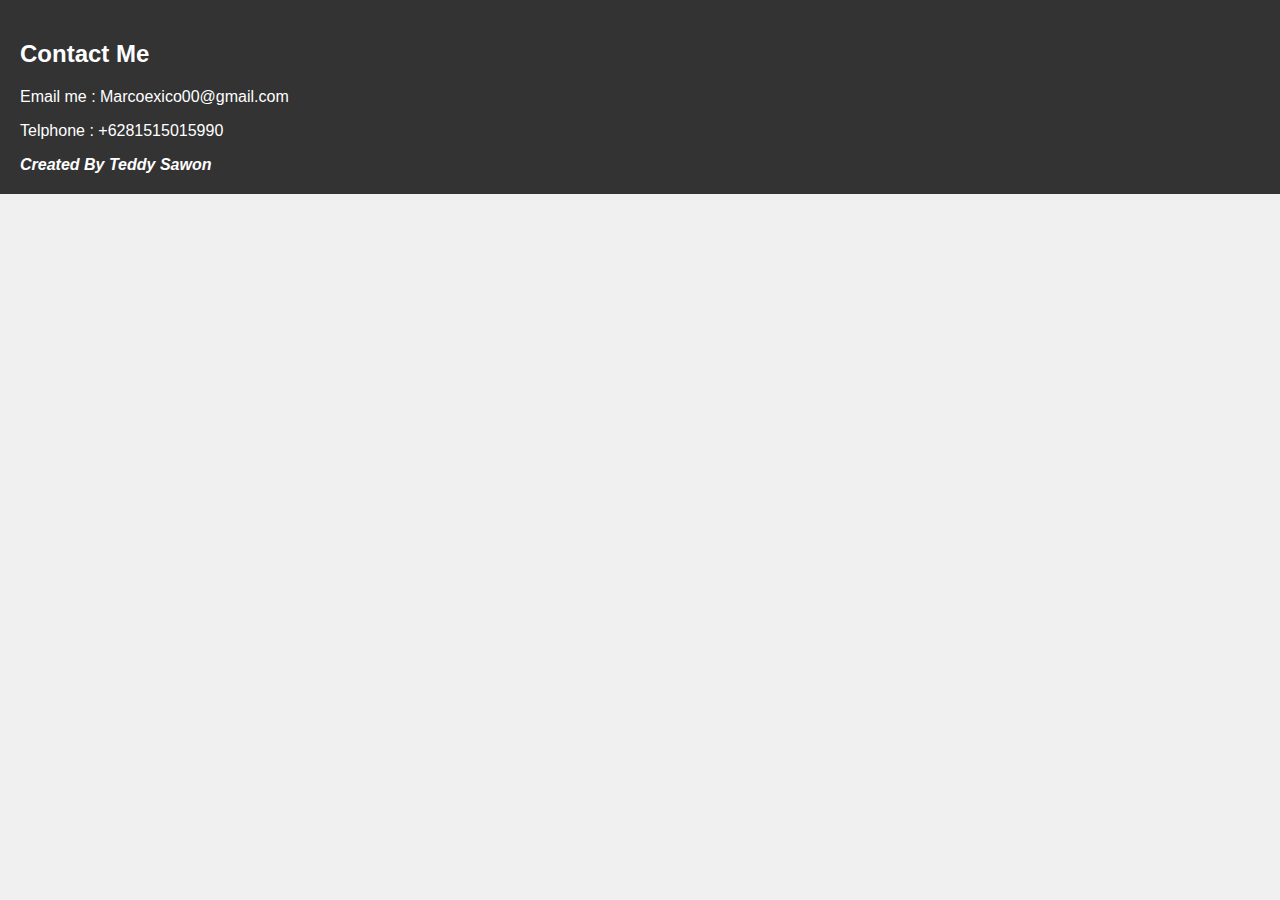
<file: footer.html>
<!DOCTYPE html>
<html lang="en">

<head>
    <link rel="stylesheet" href="style.css">
</head>

<body>
    <footer>
        <h2>Contact Me</h2>
        <p>Email me : Marcoexico00@gmail.com</p>
        <p>Telphone : +6281515015990</p>
        <i><b>Created By Teddy Sawon</b></i>
    </footer>
</body>

</html>
</file>
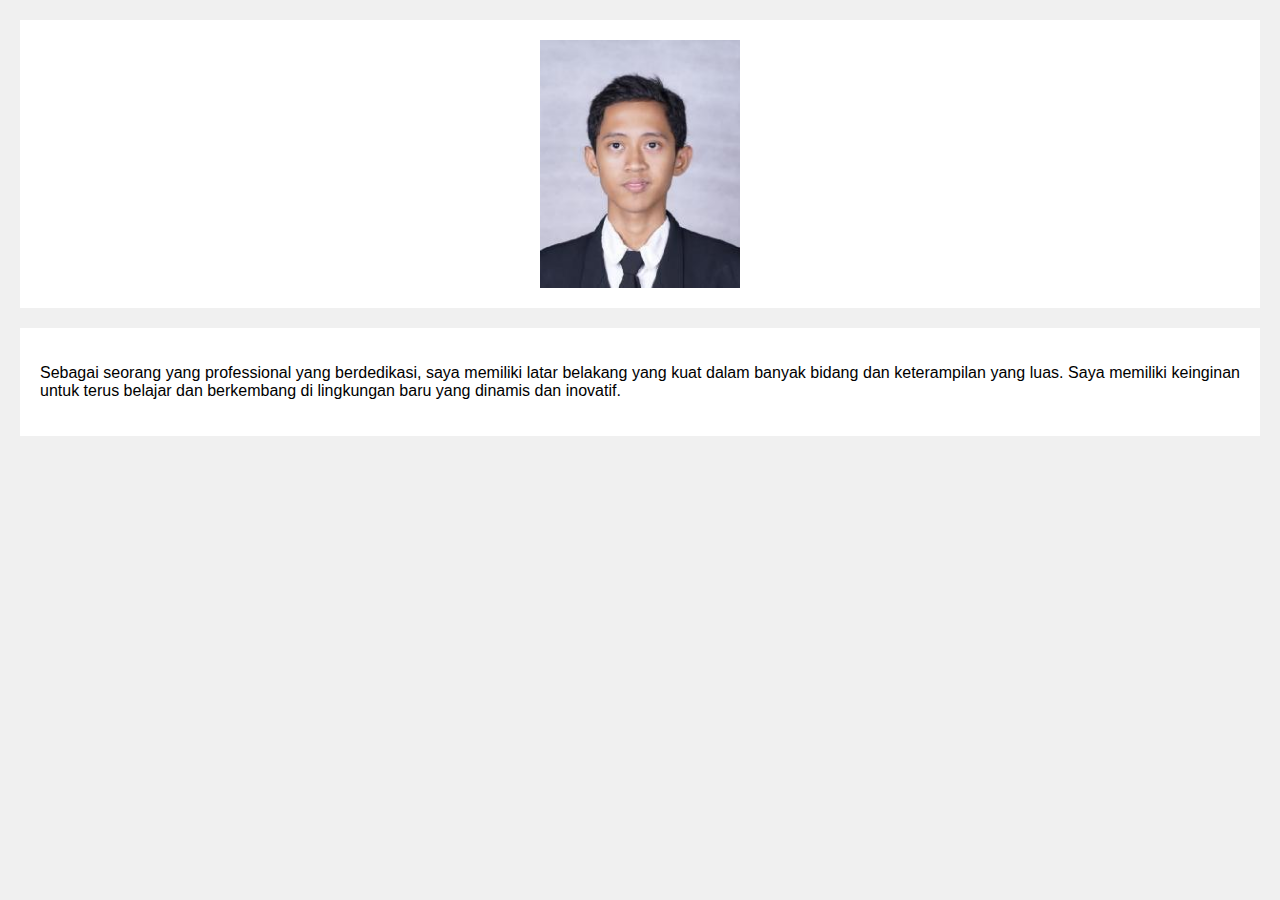
<file: home.html>
<!DOCTYPE html>
<html lang="en">
<head>
    <meta name="viewport" content="width=device-width, initial-scale=1">
    <link rel="stylesheet" href="style.css">
</head>
<body>
    <section id="about">
        <div class="about-content"> 
            <img src="1461900251.jpg" alt="Foto Profil Anda" width="200px" height="200px">
        </div>
    </section>

    <section>
        <p class="justify-text">Sebagai seorang yang professional yang berdedikasi, 
            saya memiliki latar belakang yang kuat dalam banyak bidang 
            dan keterampilan yang luas.
            Saya memiliki keinginan untuk terus belajar dan berkembang 
            di lingkungan baru yang dinamis dan inovatif.</p>
    </section>

</body>
</html>
</file>
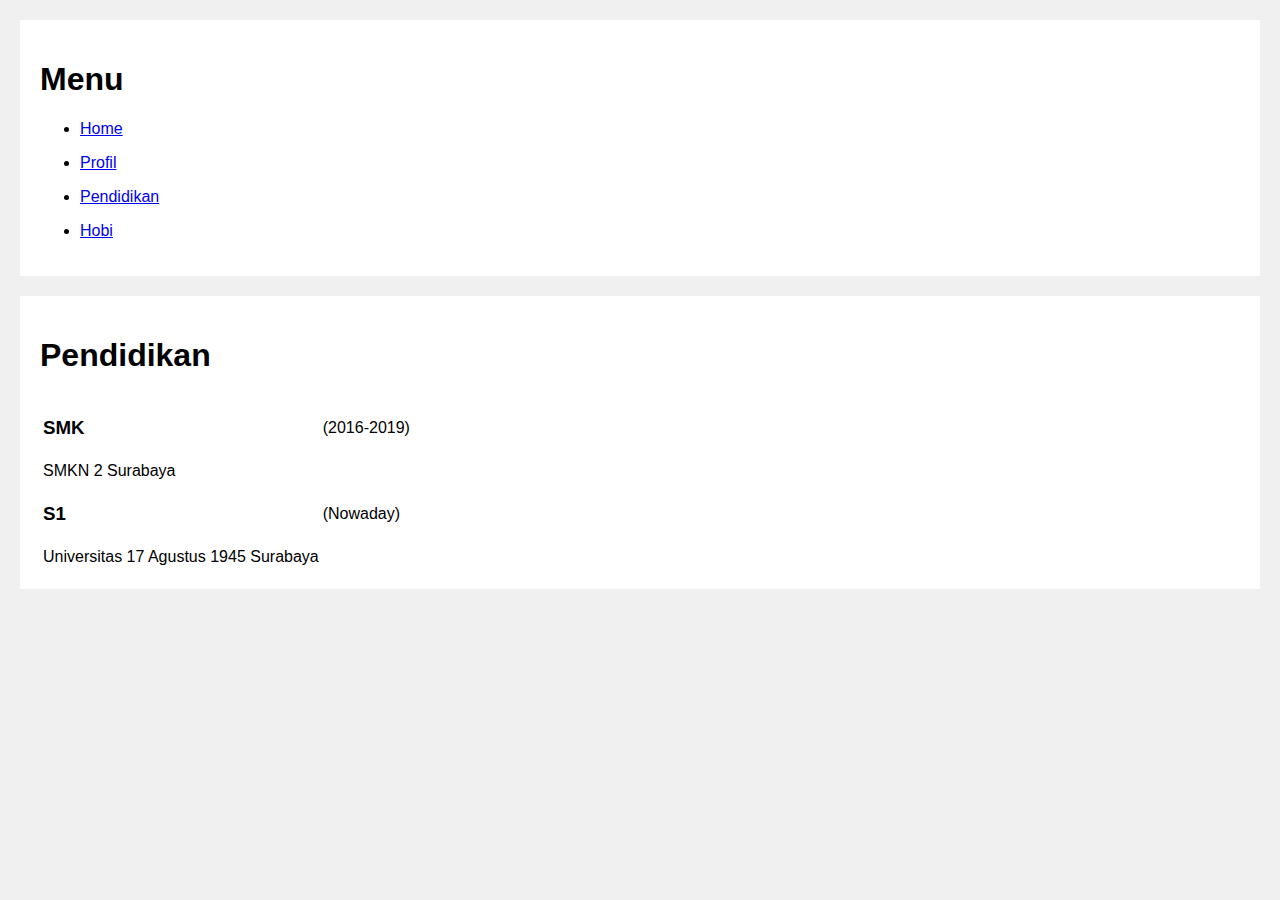
<file: menu.html>
<!DOCTYPE html>
<html lang="en">

<head>
    <link rel="stylesheet" href="style.css">
</head>

<body>
    <section>
        <h1>Menu</h1>
        <ul>
            <li>
                <a href="back.html" target="RighFrame">
                    <p class="left-text">Home</p></a>
            </li>
            <li>
                <a href="profil.html" target="RighFrame">
                    <p class="left-text">Profil</p></a>
            </li>
            <li>
                <a href="pendidikan.html" target="RighFrame">
                    <p class="left-text">Pendidikan</p></a>
            </li>
            <li>
                <a href="hobi.html" target="RighFrame">
                    <p class="left-text">Hobi</p></a>
            </li>
        </ul>
    </section>

    <section id="projects">
        <h1>Pendidikan</h1>
        <table>
            <tr>
                <td>
                    <h3>SMK</h3>
                </td>
                <td>
                    <p>(2016-2019)</p>
                </td>
            </tr>
            <tr>
                <td>
                    SMKN 2 Surabaya
                </td>
            </tr>
            <tr>
                <td>
                    <h3>S1</h3>
                </td>
                <td>
                    <p>(Nowaday)</p>
                </td>
            </tr>
            <tr>
                <td>
                    Universitas 17 Agustus 1945 Surabaya
                </td>
            </tr>
        </table>
    </section>
</body>
</html>
</file>
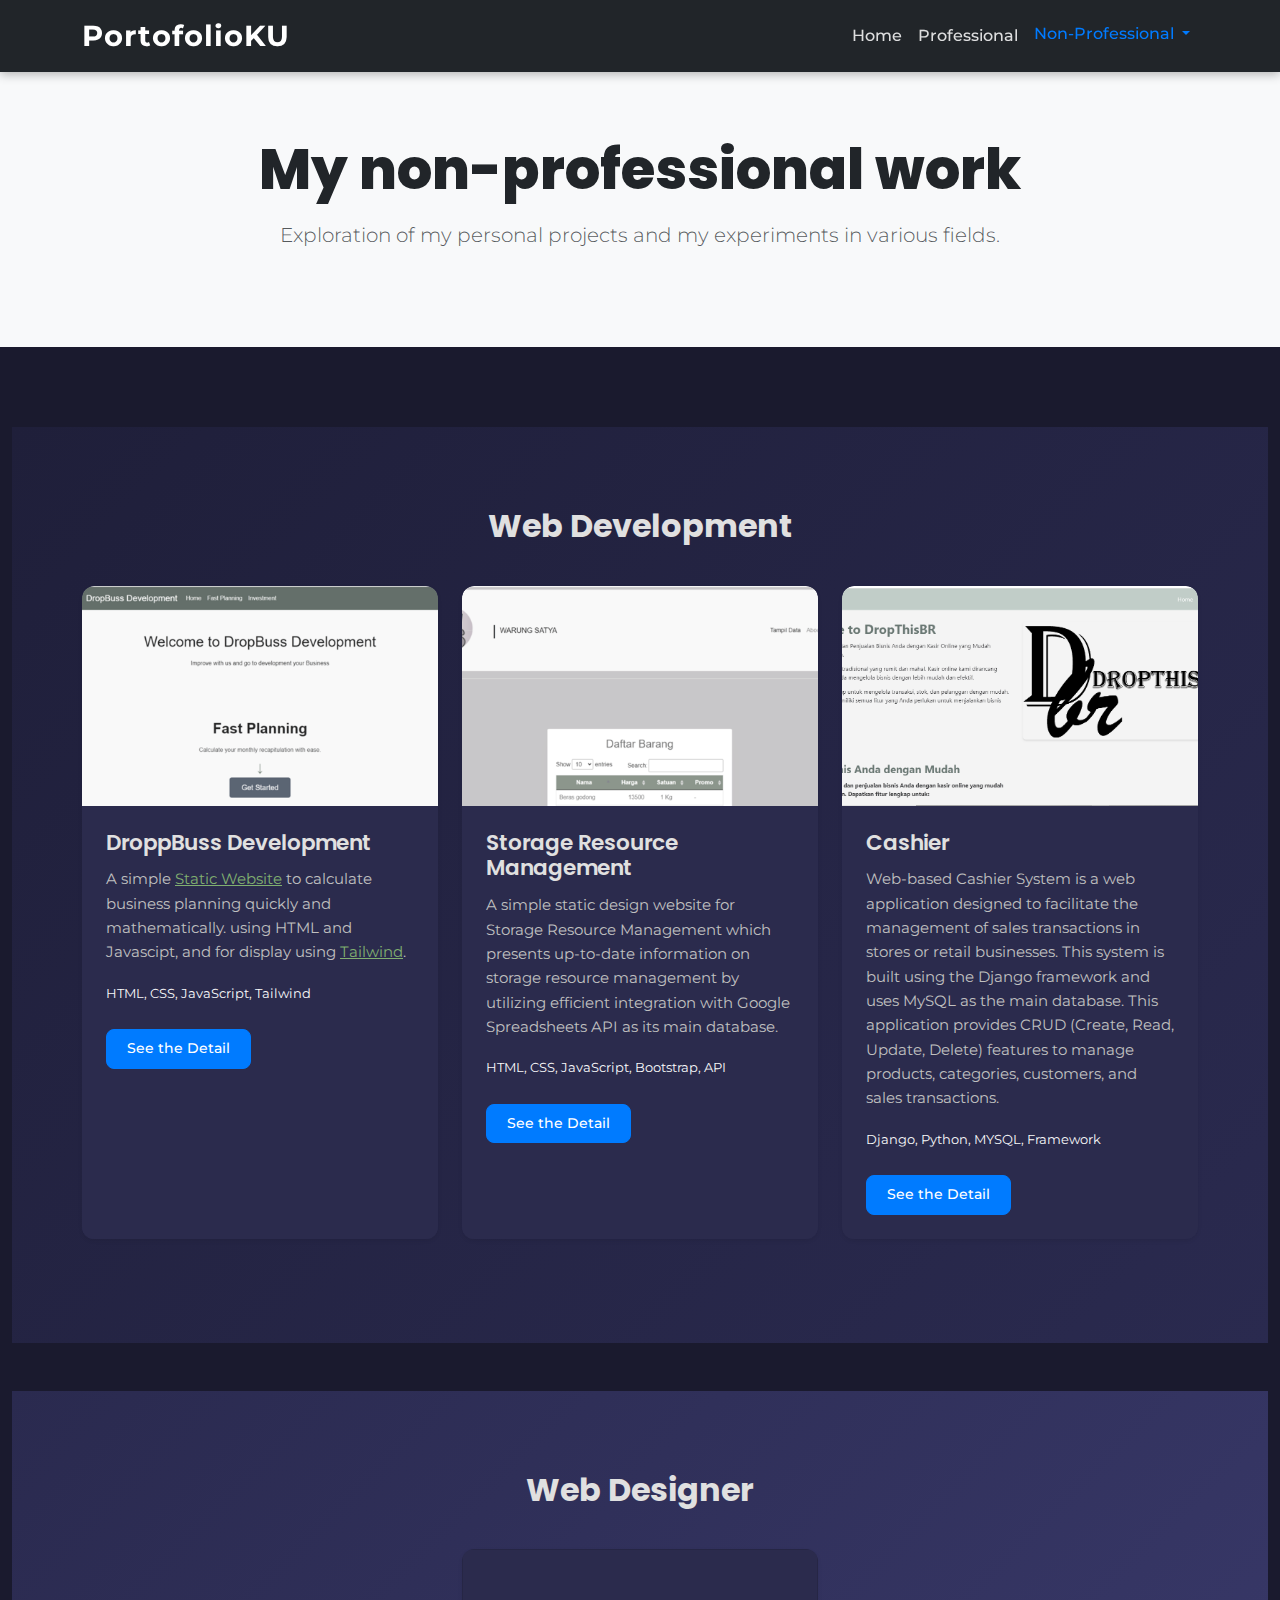
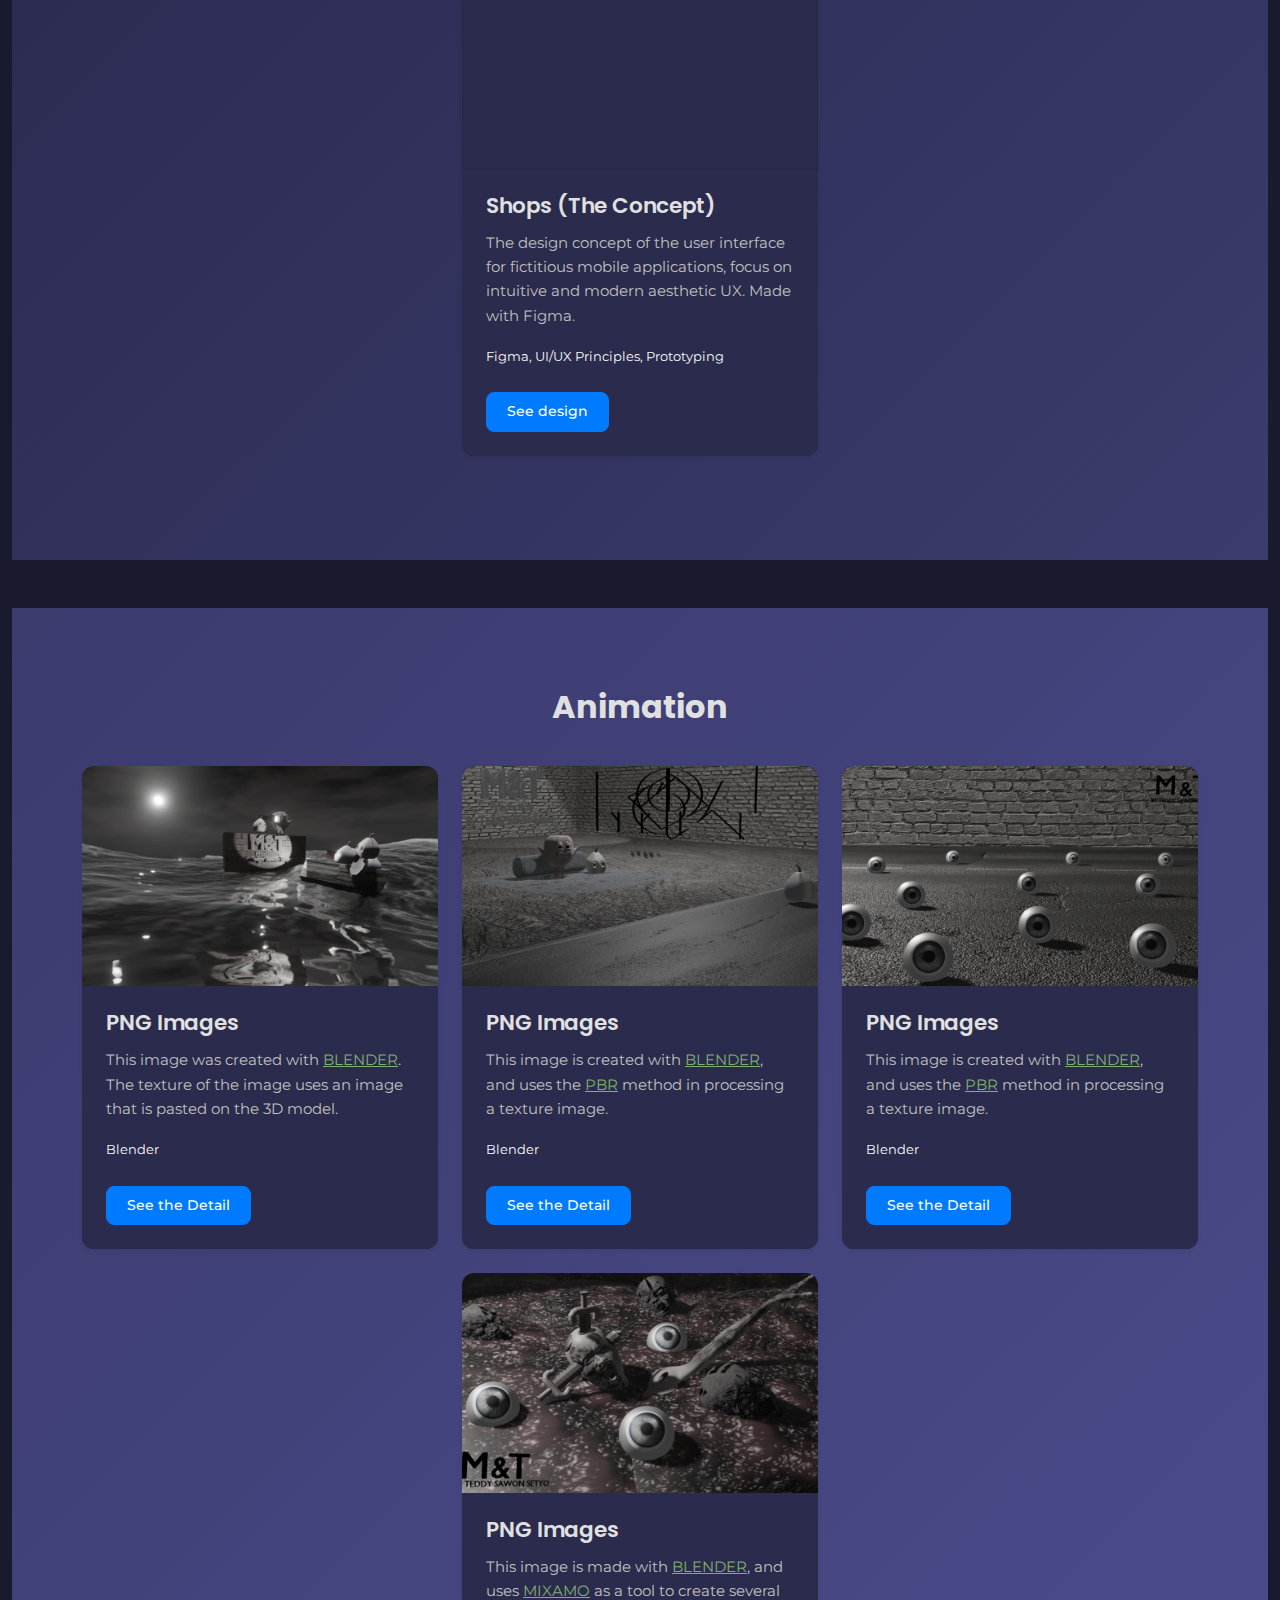
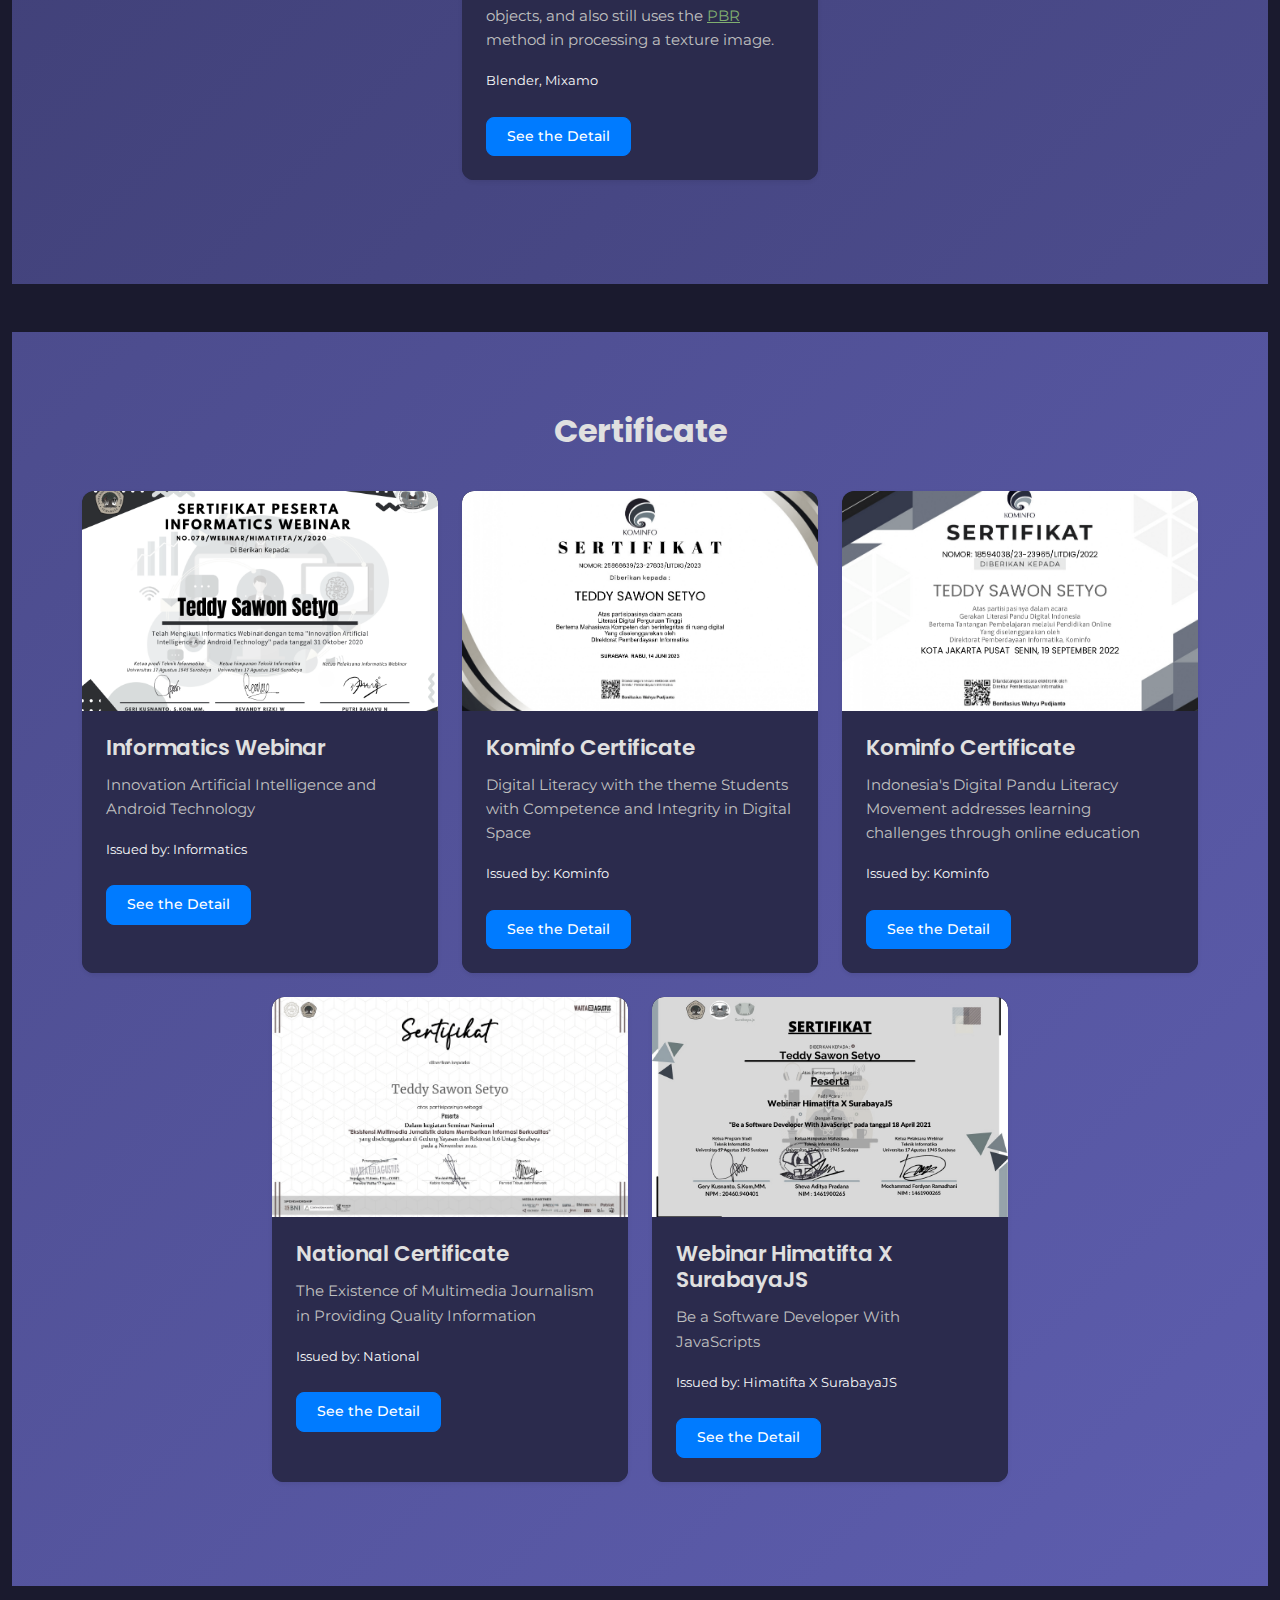
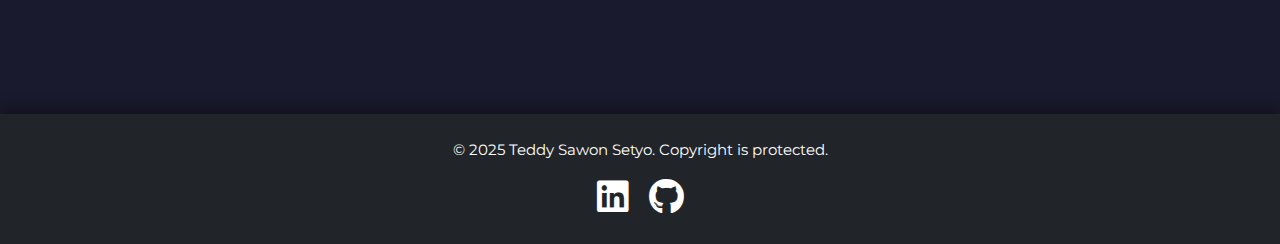
<file: nonProfessional.html>
<!DOCTYPE html>
<html lang="id">
<head>
    <meta charset="UTF-8">
    <meta name="viewport" content="width=device-width, initial-scale=1.0">
    <title>Non-Professional - Nama Anda</title>
    <link href="https://cdn.jsdelivr.net/npm/bootstrap@5.3.3/dist/css/bootstrap.min.css" rel="stylesheet">
    <link rel="stylesheet" href="https://cdnjs.cloudflare.com/ajax/libs/font-awesome/6.5.2/css/all.min.css">
    <link rel="preconnect" href="https://fonts.googleapis.com">
    <link rel="preconnect" href="https://fonts.gstatic.com" crossorigin>
    <link href="https://fonts.googleapis.com/css2?family=Montserrat:wght@400;500;600;700;800&family=Poppins:wght@400;500;600;700&display=swap" rel="stylesheet">
    <link rel="stylesheet" href="css/style.css">
</head>
<body>

    <nav class="navbar navbar-expand-lg navbar-dark bg-dark fixed-top">
        <div class="container">
            <a class="navbar-brand" href="index.html">PortofolioKU</a>
            <button class="navbar-toggler" type="button" data-bs-toggle="collapse" data-bs-target="#navbarNav" aria-controls="navbarNav" aria-expanded="false" aria-label="Toggle navigation">
                <span class="navbar-toggler-icon"></span>
            </button>
            <div class="collapse navbar-collapse" id="navbarNav">
                <ul class="navbar-nav ms-auto">
                    <li class="nav-item">
                        <a class="nav-link" href="index.html">Home</a>
                    </li>
                    <li class="nav-item">
                        <a class="nav-link" href="professional.html">Professional</a>
                    </li>
                    <li class="nav-item dropdown">
                        <a class="nav-link dropdown-toggle active" aria-current="page" href="#" id="navbarDropdown" role="button" data-bs-toggle="dropdown" aria-expanded="false">
                            Non-Professional
                        </a>
                        <ul class="dropdown-menu" aria-labelledby="navbarDropdown">
                            <li><a class="dropdown-item" href="#web-dev">Web Dev</a></li>
                            <li><a class="dropdown-item" href="#web-designer">Web Designer</a></li>
                            <li><a class="dropdown-item" href="#animation">Animation</a></li>
                            <li><a class="dropdown-item" href="#certificates">Certificates</a></li>
                        </ul>
                    </li>
                </ul>
            </div>
        </div>
    </nav>

    <section class="py-5 bg-light text-center" style="margin-top: 56px;">
        <div class="container">
            <h1 class="display-4 mb-3 text-dark">My non-professional work</h1>
            <p class="lead text-muted">Exploration of my personal projects and my experiments in various fields.</p>
        </div>
    </section>

    <section id="non-professional-content" class="py-5">
        <div class="container-fluid">

            <div id="web-dev" class="category-section category-webdev py-5 mb-5">
                <div class="container">
                    <h2 class="mb-4 text-center">Web Development</h2>
                    <div class="row justify-content-center" id="webdev-projects-container">
                        </div>
                </div>
            </div>

            <div id="web-designer" class="category-section category-webdesigner py-5 mb-5">
                <div class="container">
                    <h2 class="mb-4 text-center">Web Designer</h2>
                    <div class="row justify-content-center" id="webdesigner-projects-container">
                        </div>
                </div>
            </div>

            <div id="animation" class="category-section category-animation py-5 mb-5">
                <div class="container">
                    <h2 class="mb-4 text-center">Animation</h2>
                    <div class="row justify-content-center" id="animation-projects-container">
                        </div>
                </div>
            </div>

            <div id="certificates" class="category-section category-certificates py-5 mb-5">
                <div class="container">
                    <h2 class="mb-4 text-center">Certificate</h2>
                    <div class="row justify-content-center" id="certificates-container">
                        </div>
                </div>
            </div>

        </div>
    </section>

    <footer class="bg-dark text-white text-center py-4">
        <div class="container">
            <p>&copy; 2025 Teddy Sawon Setyo. Copyright is protected.</p>
            <div class="social-links">
                <a href="https://id.linkedin.com/in/teddy-sawon-424aab264" class="text-white mx-2"><i class="fab fa-linkedin fa-lg"></i></a>
                <a href="https://github.com/TeddySawon/" class="text-white mx-2"><i class="fab fa-github fa-lg"></i></a>
            </div>
        </div>
    </footer>

    <script src="https://cdn.jsdelivr.net/npm/bootstrap@5.3.3/dist/js/bootstrap.bundle.min.js"></script>
    <script src="js/nonProfessional.js"></script>
    <script src="js/script.js"></script>
</body>
</html>
</file>
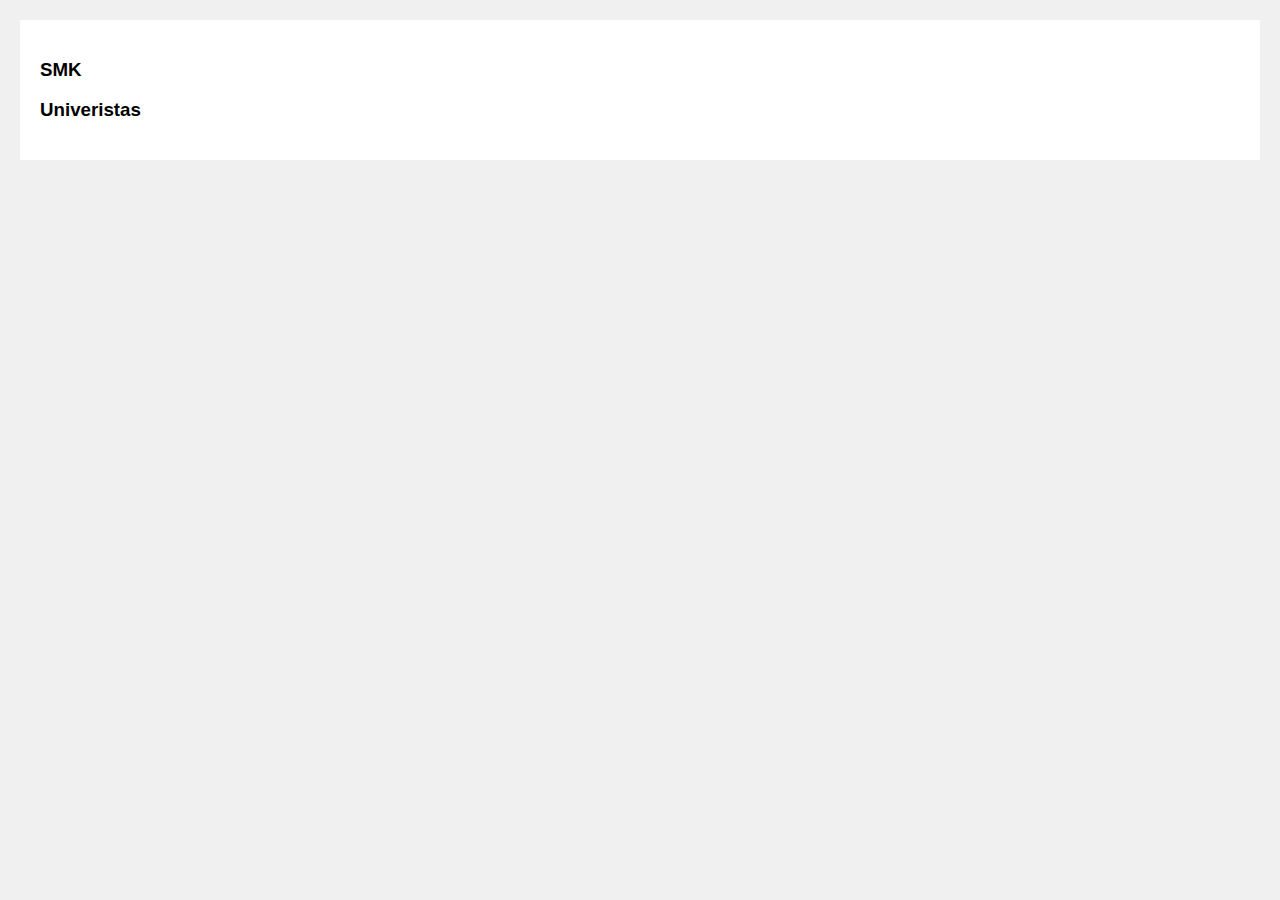
<file: pendidikan.html>
<!DOCTYPE html>
<html lang="en">
<head>
    <meta name="viewport" content="width=device-width, initial-scale=1">
    <link rel="stylesheet" href="style.css">
</head>
<body>
    <section>
        <h3>SMK</h3>
        <h3>Univeristas</h3>
    </section>
</body>
</html>
</file>
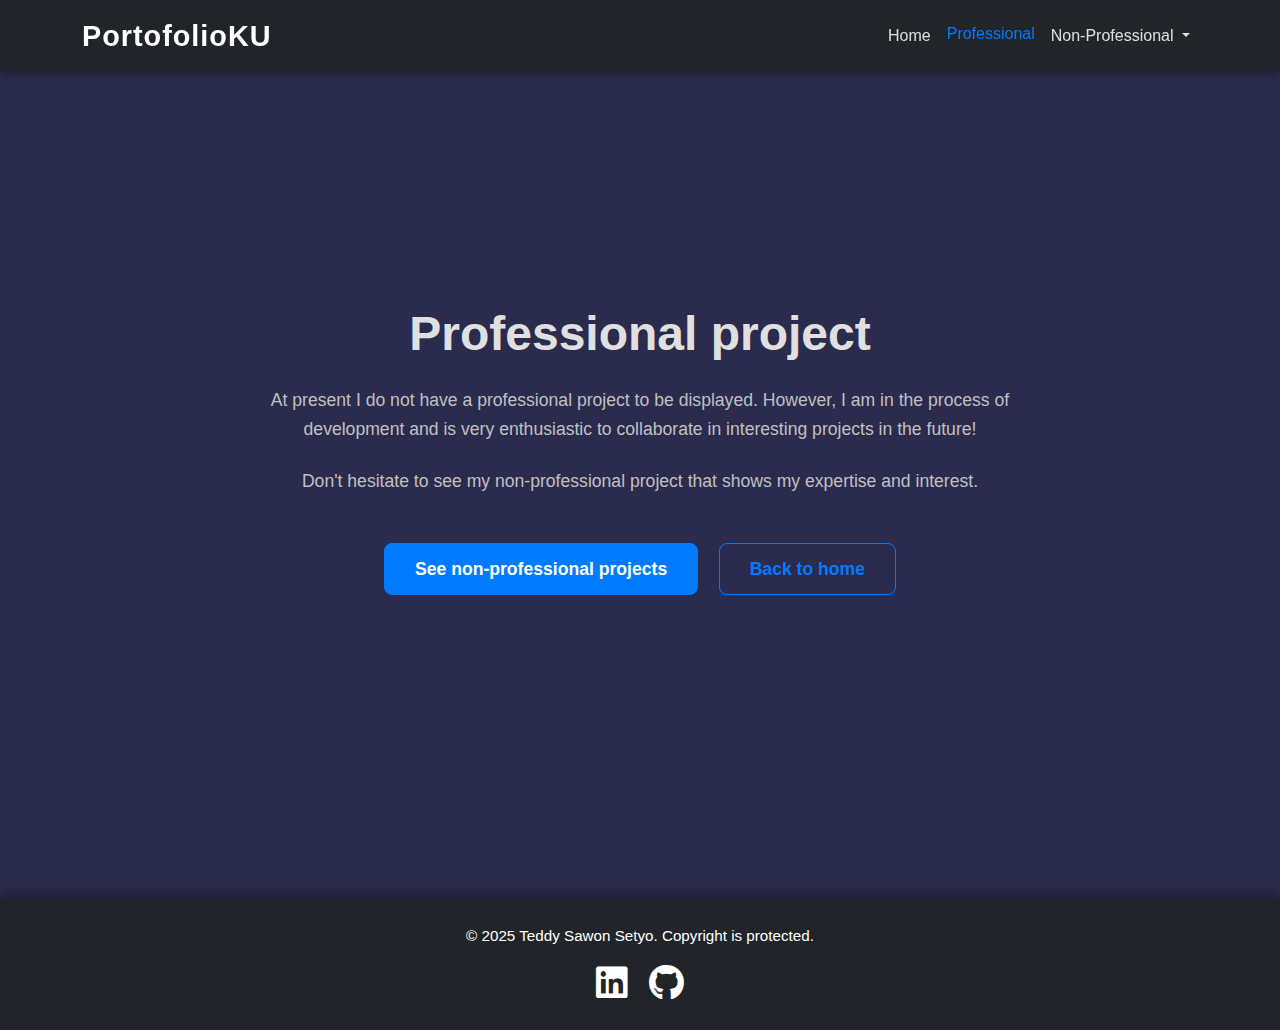
<file: professional.html>
<!DOCTYPE html>
<html lang="id">
<head>
    <meta charset="UTF-8">
    <meta name="viewport" content="width=device-width, initial-scale=1.0">
    <title>Professional - Teddy Sawon Setyo</title>
    <link href="https://cdn.jsdelivr.net/npm/bootstrap@5.3.3/dist/css/bootstrap.min.css" rel="stylesheet">
    <link rel="stylesheet" href="https://cdnjs.cloudflare.com/ajax/libs/font-awesome/6.5.2/css/all.min.css">
    <link rel="stylesheet" href="css/style.css">
</head>
<body>

    <nav class="navbar navbar-expand-lg navbar-dark bg-dark fixed-top">
        <div class="container">
            <a class="navbar-brand" href="index.html">PortofolioKU</a>
            <button class="navbar-toggler" type="button" data-bs-toggle="collapse" data-bs-target="#navbarNav" aria-controls="navbarNav" aria-expanded="false" aria-label="Toggle navigation">
                <span class="navbar-toggler-icon"></span>
            </button>
            <div class="collapse navbar-collapse" id="navbarNav">
                <ul class="navbar-nav ms-auto">
                    <li class="nav-item">
                        <a class="nav-link" href="index.html">Home</a>
                    </li>
                    <li class="nav-item">
                        <a class="nav-link active" aria-current="page" href="professional.html">Professional</a>
                    </li>
                    <li class="nav-item dropdown">
                        <a class="nav-link dropdown-toggle" href="#" id="navbarDropdown" role="button" data-bs-toggle="dropdown" aria-expanded="false">
                            Non-Professional
                        </a>
                        <ul class="dropdown-menu" aria-labelledby="navbarDropdown">
                            <li><a class="dropdown-item" href="nonProfessional.html#web-dev">Web Dev</a></li>
                            <li><a class="dropdown-item" href="nonProfessional.html#web-designer">Web Designer</a></li>
                            <li><a class="dropdown-item" href="nonProfessional.html#animation">Animation</a></li>
                            <li><a class="dropdown-item" href="nonProfessional.html#certificates">Certificates</a></li>
                        </ul>
                    </li>
                </ul>
            </div>
        </div>
    </nav>

    <section id="professional-content" class="d-flex align-items-center vh-100 py-5">
        <div class="container text-center">
            <h1 class="display-4 mb-4">Professional project</h1>
            <p class="lead mb-4">
                At present I do not have a professional project to be displayed. 
                However, I am in the process of development and is very enthusiastic to collaborate in interesting projects in the future!
            </p>
            <p class="mb-5">
                Don't hesitate to see my non-professional project that shows my expertise and interest.
            </p>
            <a href="nonProfessional.html" class="btn btn-primary btn-lg me-3">See non-professional projects</a>
            <a href="index.html" class="btn btn-outline-dark btn-lg">Back to home</a>
        </div>
    </section>

    <footer class="bg-dark text-white text-center py-4">
        <div class="container">
            <p>&copy; 2025 Teddy Sawon Setyo. Copyright is protected.</p>
            <div class="social-links">
                <a href="https://id.linkedin.com/in/teddy-sawon-424aab264" class="text-white mx-2"><i class="fab fa-linkedin fa-lg"></i></a>
                <a href="https://github.com/TeddySawon/" class="text-white mx-2"><i class="fab fa-github fa-lg"></i></a>
            </div>
        </div>
    </footer>

    <script src="https://cdn.jsdelivr.net/npm/bootstrap@5.3.3/dist/js/bootstrap.bundle.min.js"></script>
    <script src="js/script.js"></script>
</body>
</html>
</file>
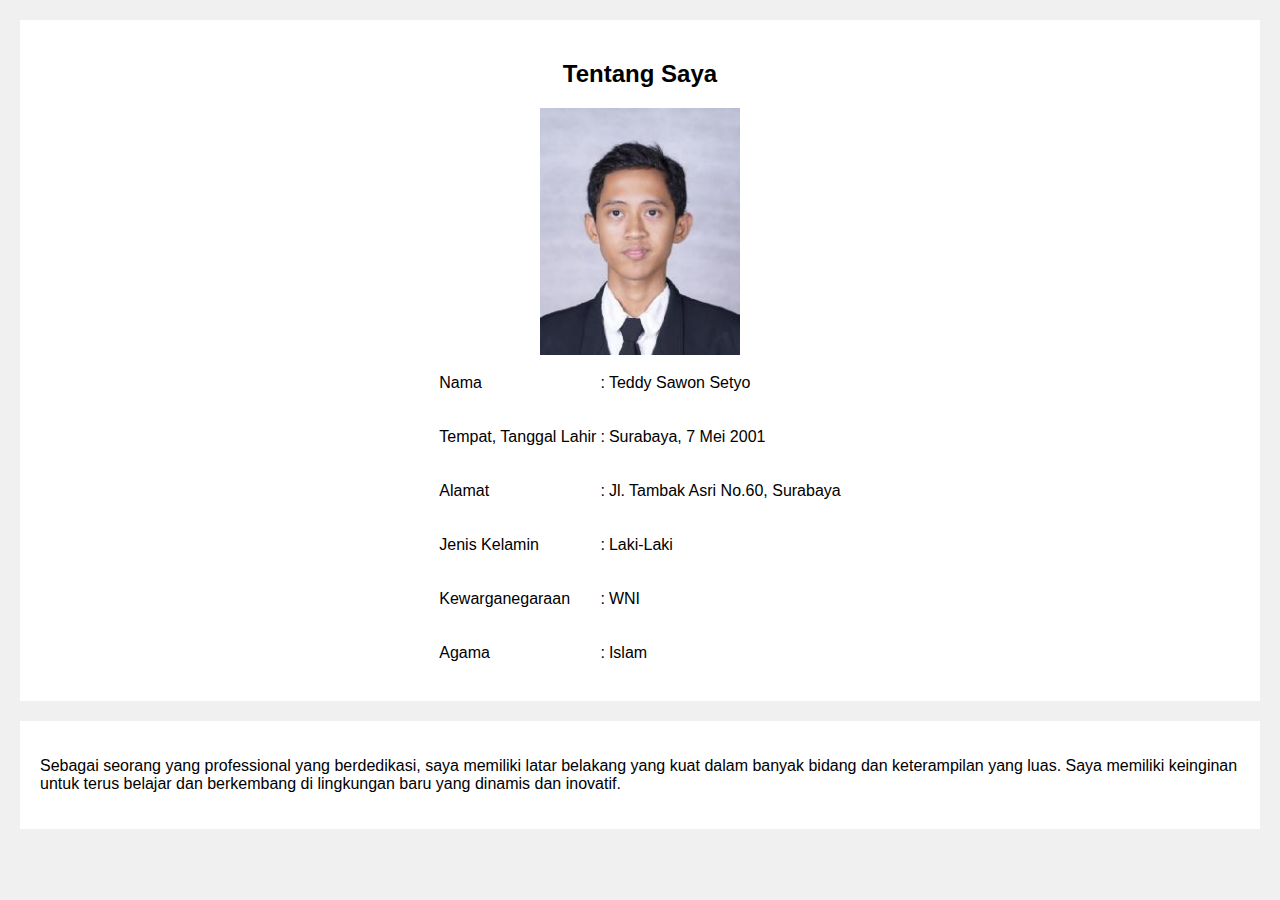
<file: profil.html>
<!DOCTYPE html>
<html lang="en">
<head>
    <link rel="stylesheet" href="style.css">
</head>
<body>
    <section id="about">
        <h2>Tentang Saya</h2>

        <div class="about-content"> 
            <img src="1461900251.jpg" alt="Foto Profil Anda" width="200px" height="200px">
        </div>
        
        <table>
            <tr>
                <td>
                    <p class="left-text">Nama</p>
                </td>
                <td>
                    <p>:</p>
                </td>
                <td>
                    <p class="left-text">Teddy Sawon Setyo</p>
                </td>
            </tr>
            <tr>
                <td>
                    <p class="left-text">Tempat, Tanggal Lahir</p>
                </td>
                <td>
                    <p>:</p>
                </td>
                <td>
                    <p class="left-text">Surabaya, 7 Mei 2001</p>
                </td>
            </tr>
            <tr>
                <td>
                    <p class="left-text">Alamat</p>
                </td>
                <td>
                    <p>:</p>
                </td>
                <td>
                    <p class="left-text">Jl. Tambak Asri No.60, Surabaya</p>
                </td>
            </tr>
            <tr>
                <td>
                    <p class="left-text">Jenis Kelamin</p>
                </td>
                <td>
                    <p>:</p>
                </td>
                <td>
                    <p class="left-text">Laki-Laki</p>
                </td>
            </tr>
            <tr>
                <td>
                    <p class="left-text">Kewarganegaraan</p>
                </td>
                <td>
                    <p>:</p>
                </td>
                <td>
                    <p class="left-text">WNI</p>
                </td>
            </tr>
            <tr>
                <td>
                    <p class="left-text">Agama</p>
                </td>
                <td>
                    <p>:</p>
                </td>
                <td>
                    <p class="left-text">Islam</p>
                </td>
            </tr>
        </table>
    </section>

    <section>
        <p>Sebagai seorang yang professional yang berdedikasi, 
            saya memiliki latar belakang yang kuat dalam banyak bidang 
            dan keterampilan yang luas.
            Saya memiliki keinginan untuk terus belajar dan berkembang 
            di lingkungan baru yang dinamis dan inovatif.</p>
    </section>

</body>
</html>
</file>
<file: style.css>
/* Gaya Umum */
body {
    font-family: Arial, sans-serif;
    margin: 0;
    padding: 0;
    background-color: #f0f0f0;
}

header {
    background-color: #333;
    color: #fff;
    text-align: center;
    padding: 20px;
}

footer {
    background-color: #333;
    color: #fff;
    text-align: left;
    padding: 20px;
}

h1 {
    font-size: 2em;
}

section {
    padding: 20px;
    margin: 20px;
    background-color: #fff;
}

/* Gaya untuk Proyek */
.project {
    margin: 10px 0;
    border: 1px solid #ccc;
    padding: 10px;
    border-radius: 5px;
}

/* Gaya untuk Bagian "Tentang Saya" */
#about {
    display: flex;
    flex-direction: column;
    align-items: center;
    text-align: center;
}

.about-content {
    display: flex;
    flex-direction: column;
    align-items: center;
    max-width: 100%;
}

.about-text {
    margin-bottom: 20px;
    max-width: 50%;
    text-align: center;
}

img {
    max-width: 100%; /* Gambar tidak akan melebihi lebar layar */
    height: auto; /* Mempertahankan aspek rasio gambar */
}


/* Media Queries untuk tampilan mobile */
@media (max-width: 768px) {
    .about-content {
        flex-direction: column;
        align-items: center;
    }

    .about-text {
        margin-bottom: 10px;
    }
}

.justify-text {
    text-align: justify;
}

.left-text {
    text-align: left;
}

.right-text {
    text-align: right;
}

//Button
button {
  padding: 1.3em 3em;
  font-size: 12px;
  text-transform: uppercase;
  letter-spacing: 2.5px;
  font-weight: 500;
  color: #000;
  background-color: #fff;
  border: none;
  border-radius: 45px;
  box-shadow: 0px 8px 15px rgba(0, 0, 0, 0.1);
  transition: all 0.3s ease 0s;
  cursor: pointer;
  outline: none;
}

button:hover {
  background-color: #23c483;
  box-shadow: 0px 15px 20px rgba(46, 229, 157, 0.4);
  color: #fff;
  transform: translateY(-7px);
}

button:active {
  transform: translateY(-1px);
}
</file>
<file: css/style.css>
/* Custom CSS for a Modern & Interactive Portfolio */

/* --- Global Styles --- */
body {
    font-family: 'Montserrat', sans-serif; /* Primary Font Choice */
    color: #f0f0f0; /* Changed default text color to light gray for better readability on dark backgrounds */
    line-height: 1.6;
    background-color: #1a1a2e; /* New primary background color (deep blue/purple) */
    overflow-x: hidden; /* Prevents unwanted horizontal scrolling */
    transition: all 0.3s ease-in-out; /* Global transition for general changes */
}

h1, h2, h3, h4, h5, h6 {
    font-family: 'Poppins', sans-serif; /* Font for Headings */
    font-weight: 700;
    color: #e0e0e0; /* Changed heading color to light gray */
}

/* --- Utility Classes --- */
/* Maintain a contrasting bright blue accent color */
.text-primary-accent {
    color: #007bff; /* Primary accent color */
}

.bg-primary-accent {
    background-color: #007bff; /* Primary accent color */
}

/* --- Navbar --- */
.navbar {
    transition: background-color 0.3s ease-in-out, box-shadow 0.3s ease-in-out;
    background-color: rgba(26, 26, 46, 0.95); /* Slightly darker than body background, semi-transparent */
    box-shadow: 0 2px 10px rgba(0, 0, 0, 0.3);
}

.navbar.scrolled {
    background-color: rgba(26, 26, 46, 1) !important; /* More solid when scrolled */
    box-shadow: 0 5px 15px rgba(0, 0, 0, 0.4);
}

.navbar-brand {
    font-weight: bold;
    font-size: 1.8rem;
    letter-spacing: 1px;
    color: #fff !important;
    transition: color 0.3s ease;
}

.navbar-brand:hover {
    color: #007bff !important; /* Accent color on hover */
}

.navbar-nav .nav-link {
    font-weight: 500;
    color: rgba(255, 255, 255, 0.85) !important; /* Ensure text is bright enough */
    transition: color 0.3s ease, transform 0.2s ease;
}

.navbar-nav .nav-link:hover,
.navbar-nav .nav-link.active {
    color: #007bff !important; /* Accent color on hover/active */
    transform: translateY(-2px);
}

.dropdown-menu {
    background-color: #2b2b4d; /* Dropdown background slightly lighter than navbar */
    border: none;
    box-shadow: 0 5px 15px rgba(0, 0, 0, 0.5);
}

.dropdown-item {
    color: rgba(255, 255, 255, 0.85) !important;
    transition: background-color 0.3s ease, color 0.3s ease;
}

.dropdown-item:hover {
    background-color: #007bff; /* Accent color on dropdown hover */
    color: #fff !important;
}

/* --- Home Section --- */
#home {
    /* Use primary accent color or a contrasting gradient */
    background: linear-gradient(135deg, #3a0263, #013874); /* Keep a bright gradient for the hero section */
    position: relative;
    z-index: 1;
    padding-top: 56px;
    min-height: 100vh;
    display: flex;
    align-items: center;
    justify-content: center;
    text-align: center;
    color: #fff; /* White text here is good */
    overflow: hidden;
}

/* Particle/Geometric background effect (ensure good contrast) */
#home::before {
    content: '';
    position: absolute;
    top: 0;
    left: 0;
    width: 100%;
    height: 100%;
    background: radial-gradient(circle at top left, rgba(255, 255, 255, 0.08) 0%, transparent 50%), /* Slightly brighter */
                radial-gradient(circle at bottom right, rgba(255, 255, 255, 0.08) 0%, transparent 50%); /* Slightly brighter */
    z-index: -1;
    animation: backgroundPulse 15s infinite alternate;
}

@keyframes backgroundPulse {
    0% { transform: scale(1); opacity: 1; }
    100% { transform: scale(1.05); opacity: 0.9; }
}

.profile-pic {
    width: 180px;
    height: 180px;
    object-fit: cover;
    border: 5px solid rgba(255, 255, 255, 0.9);
    box-shadow: 0 0 20px rgba(0, 0, 0, 0.5); /* Darker shadow */
    transition: transform 0.4s cubic-bezier(0.25, 0.46, 0.45, 0.94), box-shadow 0.4s ease-in-out;
    margin-bottom: 2rem;
}

.profile-pic:hover {
    transform: scale(1.1);
    box-shadow: 0 15px 30px rgba(0, 0, 0, 0.6); /* Darker shadow */
}

#home h1 {
    font-size: 3.5rem;
    font-weight: 800;
    opacity: 0;
    transform: translateY(20px);
    transition: opacity 0.8s ease-out 0.3s, transform 0.8s ease-out 0.3s;
}

#home p.lead {
    font-size: 1.25rem;
    opacity: 0;
    transform: translateY(20px);
    transition: opacity 0.8s ease-out 0.6s, transform 0.8s ease-out 0.6s;
    max-width: 700px;
    margin-left: auto;
    margin-right: auto;
}

/* Animation when elements are loaded */
#home.loaded h1,
#home.loaded p.lead,
#home.loaded .btn {
    opacity: 1;
    transform: translateY(0);
}

.btn-outline-light {
    border-color: #fff;
    color: #fff;
    transition: background-color 0.3s ease, color 0.3s ease, transform 0.2s ease, box-shadow 0.3s ease;
    padding: 12px 30px;
    font-size: 1.1rem;
    font-weight: 600;
    border-width: 2px;
    opacity: 0;
    transform: translateY(20px);
    animation-delay: 0.9s;
}

.btn-light { /* "See Non-Professional Projects" button */
    background-color: #fff;
    color: #007bff;
    transition: background-color 0.3s ease, color 0.3s ease, transform 0.2s ease, box-shadow 0.3s ease;
    padding: 12px 30px;
    font-size: 1.1rem;
    font-weight: 600;
    opacity: 0;
    transform: translateY(20px);
    animation-delay: 1.2s;
}

.btn-outline-light:hover {
    background-color: #fff;
    color: #007bff;
    transform: translateY(-3px);
    box-shadow: 0 5px 15px rgba(0, 0, 0, 0.4); /* Darker shadow */
}

.btn-light:hover {
    background-color: #e0e0e0;
    transform: translateY(-3px);
    box-shadow: 0 5px 15px rgba(0, 0, 0, 0.4); /* Darker shadow */
}


/* --- Professional Section (`professional.html`) --- */
#professional-content {
    min-height: calc(100vh - 120px);
    display: flex;
    align-items: center;
    justify-content: center;
    text-align: center;
    padding-top: 80px;
    background-color: #2b2b4d; /* Background color for professional page, slightly lighter than body */
    color: #f0f0f0; /* Text color for this section */
}

#professional-content h1 {
    font-size: 3rem;
    font-weight: 800;
    color: #e0e0e0; /* Changed heading color */
    opacity: 0;
    transform: translateY(-20px);
    transition: opacity 0.8s ease-out 0.3s, transform 0.8s ease-out 0.3s;
}

#professional-content p.lead, #professional-content p {
    font-size: 1.1rem;
    color: #c0c0c0; /* Lighter text color for contrast */
    opacity: 0;
    transition: opacity 0.8s ease-out 0.6s;
    max-width: 800px;
    margin-left: auto;
    margin-right: auto;
}

#professional-content .btn {
    opacity: 0;
    transform: translateY(20px);
    transition: opacity 0.8s ease-out 0.9s, transform 0.8s ease-out 0.9s;
}

/* Animation when elements are loaded */
#professional-content.loaded h1,
#professional-content.loaded p.lead,
#professional-content.loaded p,
#professional-content.loaded .btn {
    opacity: 1;
    transform: translateY(0);
}

.btn-primary {
    background-color: #007bff;
    border-color: #007bff;
    transition: background-color 0.3s ease, border-color 0.3s ease, transform 0.2s ease, box-shadow 0.3s ease;
    padding: 12px 30px;
    font-size: 1.1rem;
    font-weight: 600;
}

.btn-primary:hover {
    background-color: #0056b3;
    border-color: #0056b3;
    transform: translateY(-3px);
    box-shadow: 0 5px 15px rgba(0, 123, 255, 0.4); /* Darker shadow */
}

.btn-outline-dark { /* This will be on professional.html */
    border-color: #007bff; /* Use accent color as border */
    color: #007bff; /* Use accent color as text */
    transition: background-color 0.3s ease, color 0.3s ease, transform 0.2s ease, box-shadow 0.3s ease;
    padding: 12px 30px;
    font-size: 1.1rem;
    font-weight: 600;
}

.btn-outline-dark:hover {
    background-color: #007bff;
    color: #fff;
    transform: translateY(-3px);
    box-shadow: 0 5px 15px rgba(0, 123, 255, 0.4); /* Darker shadow */
}


/* --- Non-Professional Section (`nonProfessional.html`) --- */
#non-professional-content {
    padding-top: 80px; /* Offset for fixed navbar */
    background-color: #1a1a2e; /* Page background same as body */
}

#non-professional-content .container > .mb-5:first-child {
    padding-top: 3rem;
}

.py-5 {
    padding-top: 5rem !important;
    padding-bottom: 5rem !important;
}

.mb-5 {
    margin-bottom: 3rem !important;
}

h1.display-4 { /* Title at the top of nonProfessional.html page */
    font-weight: 800;
    color: #e0e0e0; /* Changed title color */
}

p.lead { /* Paragraph below display-4 title on nonProfessional.html */
    color: #c0c0c0; /* Changed paragraph color */
}

/* Category titles with animated underline */
#non-professional-content h2 {
    position: relative;
    padding-bottom: 0.5em;
    margin-bottom: 2.5rem;
    font-weight: 700;
    color: #e0e0e0; /* Changed category title color */
    text-align: center;
}

#non-professional-content h2::after {
    content: '';
    position: absolute;
    left: 50%;
    bottom: 0;
    width: 60px;
    height: 4px;
    background-color: #007bff; /* Accent color */
    transform: translateX(-50%) scaleX(0);
    transform-origin: center;
    transition: transform 0.4s cubic-bezier(0.25, 0.46, 0.45, 0.94);
}

#non-professional-content h2:hover::after {
    transform: translateX(-50%) scaleX(1);
}

/* Card Styling (Projects & Certificates) */
.card {
    border: none;
    border-radius: 12px;
    overflow: hidden;
    transition: transform 0.4s cubic-bezier(0.25, 0.46, 0.45, 0.94), box-shadow 0.4s ease-in-out;
    box-shadow: 0 8px 25px rgba(0, 0, 0, 0.3); /* Darker shadow */
    background-color: #2b2b4d; /* Card background slightly lighter than body */
}

.card:hover {
    transform: translateY(-10px);
    box-shadow: 0 18px 40px rgba(0, 0, 0, 0.5); /* Stronger & darker shadow */
}

.card-img-top {
    height: 220px;
    object-fit: cover;
    border-top-left-radius: 12px;
    border-top-right-radius: 12px;
    transition: transform 0.5s ease-in-out, filter 0.5s ease-in-out;
    filter: grayscale(90%);
}

.card:hover .card-img-top {
    transform: scale(1.08);
    filter: grayscale(0%);
}

.card-body {
    padding: 1.5rem;
    position: relative;
    z-index: 2;
    background-color: #2b2b4d; /* Consistent with card background */
}

.card-title {
    font-size: 1.35rem;
    font-weight: 600;
    color: #e0e0e0; /* Changed card title color */
    margin-bottom: 0.75rem;
}

.card-text {
    font-size: 0.95rem;
    color: #c0c0c0; /* Changed card text color */
    margin-bottom: 1rem;
}

.btn-primary.btn-sm {
    padding: 8px 20px;
    font-size: 0.9rem;
    font-weight: 500;
    border-radius: 8px;
    /* Button color in this card will be overridden by .category-section .btn-primary */
}

/* Specific for video embeds */
.embed-responsive {
    position: relative;
    display: block;
    width: 100%;
    padding: 0;
    overflow: hidden;
    height: 220px;
    border-top-left-radius: 12px;
    border-top-right-radius: 12px;
}
.embed-responsive iframe,
.embed-responsive video,
.embed-responsive img {
    position: absolute;
    top: 0;
    bottom: 0;
    left: 0;
    width: 100%;
    height: 100%;
    border: 0;
    object-fit: cover;
}


/* --- Non-Professional Section Specific Colors (Adjusted for dark theme) --- */
/* Use darker gradients or solid colors with slight opacity/noise for each section */
.category-section {
    transition: background-color 0.5s ease;
}

.category-webdev {
    background: linear-gradient(135deg, #1f1f3a, #2a2a4f); /* Dark blue to purplish */
}

.category-webdesigner {
    background: linear-gradient(135deg, #2a2a4f, #3b3b6e); /* Slightly lighter than webdev */
}

.category-animation {
    background: linear-gradient(135deg, #3b3b6e, #4c4c8d); /* Even lighter, towards purple */
}

.category-certificates {
    background: linear-gradient(135deg, #4c4c8d, #5d5dae); /* Lightest, still within palette */
}

/* Text color in each category-section will be managed by h2, p, card-title, etc. */
/* Set text color to maintain good contrast on dark backgrounds */
.category-section h2 {
    color: #e0e0e0; /* Heading remains bright */
}

.category-section h2::after {
    background-color: #007bff; /* Underline remains accent color */
}

.category-section .card {
    /* Card background already set above, remain consistent */
}

.category-section .btn-primary {
    background-color: #007bff; /* Buttons inside sections still use accent */
    border-color: #007bff;
    color: #fff;
}

.category-section .btn-primary:hover {
    background-color: transparent;
    color: #007bff;
    border-color: #007bff;
    box-shadow: 0 5px 15px rgba(0, 123, 255, 0.4);
}


/* --- Footer --- */
footer {
    background-color: #0d0d1a; /* Very dark, for contrast with body */
    color: #ecf0f1;
    padding: 3rem 0;
    margin-top: auto;
    box-shadow: 0 -5px 15px rgba(0, 0, 0, 0.4);
}

footer p {
    margin-bottom: 0.75rem;
    font-size: 0.95rem;
}

.social-links a {
    font-size: 1.8rem;
    color: rgba(255, 255, 255, 0.75); /* Slightly brighter */
    margin: 0 10px;
    transition: color 0.3s ease, transform 0.2s ease;
}

.social-links a:hover {
    color: #007bff !important;
    transform: translateY(-3px) scale(1.1);
}

.embed-responsive {
    position: relative;
    display: block;
    width: 100%;
    padding: 0;
    overflow: hidden;
    height: 220px; /* Standard height for media embeds in cards */
    border-top-left-radius: 12px;
    border-top-right-radius: 12px;
}

.embed-responsive iframe,
.embed-responsive video {
    position: absolute;
    top: 0;
    bottom: 0;
    left: 0;
    width: 100%;
    height: 100%;
    border: 0;
    object-fit: cover; /* Ensure media fills the space */
}

/* Specific adjustments for Figma iframe if needed */
/* Figma is usually responsive, but this can help if there are issues */
.figma-embed-wrapper iframe {
    /* Additional styles if needed, e.g.: */
    /* border-radius: 8px; */
    /* box-shadow: 0 4px 8px rgba(0, 0, 0, 0.1); */
}

/* Image modal specific styles */
.modal-content {
    background-color: #2b2b4d; /* Dark background for the modal content */
    border: none;
    border-radius: 12px;
    box-shadow: 0 10px 30px rgba(0, 0, 0, 0.6);
}

.modal-header {
    border-bottom: 1px solid rgba(255, 255, 255, 0.1);
    color: #e0e0e0;
}

.modal-title {
    color: #e0e0e0;
    font-weight: 600;
}

.modal-body {
    padding: 1.5rem;
    text-align: center;
}

.modal-body img {
    max-width: 100%;
    height: auto;
    border-radius: 8px;
    box-shadow: 0 5px 15px rgba(0, 0, 0, 0.3);
}

.modal-footer {
    border-top: 1px solid rgba(255, 255, 255, 0.1);
}

.btn-close {
    filter: invert(1) grayscale(100%) brightness(200%); /* Make close button visible on dark background */
}

.project-image-clickable {
    cursor: pointer; /* Indicate that the image is clickable */
}

/* --- Responsive Adjustments --- */
/* ... (Maintain existing responsive styles) ... */
@media (max-width: 992px) {
    #home h1 {
        font-size: 2.8rem;
    }
    #home p.lead {
        font-size: 1.1rem;
    }
    .profile-pic {
        width: 150px;
        height: 150px;
    }
    .card-img-top, .embed-responsive {
        height: 180px;
    }
    #non-professional-content h2::after {
        width: 40px;
    }
}

@media (max-width: 768px) {
    .navbar-brand {
        font-size: 1.5rem;
    }
    #home h1 {
        font-size: 2.2rem;
    }
    #home p.lead {
        font-size: 1rem;
    }
    .profile-pic {
        width: 120px;
        height: 120px;
    }
    .btn-outline-light, .btn-light, .btn-primary, .btn-outline-dark {
        padding: 10px 20px;
        font-size: 1rem;
    }
    .card-img-top, .embed-responsive {
        height: 160px;
    }
    h1.display-4 {
        font-size: 2.5rem;
    }
}

@media (max-width: 576px) {
    .py-5 {
        padding-top: 3rem !important;
        padding-bottom: 3rem !important;
    }
    #home h1 {
        font-size: 1.8rem;
    }
    #home p.lead {
        font-size: 0.9rem;
    }
    .card-title {
        font-size: 1.2rem;
    }
    .card-text {
        font-size: 0.85rem;
    }
}
</file>
